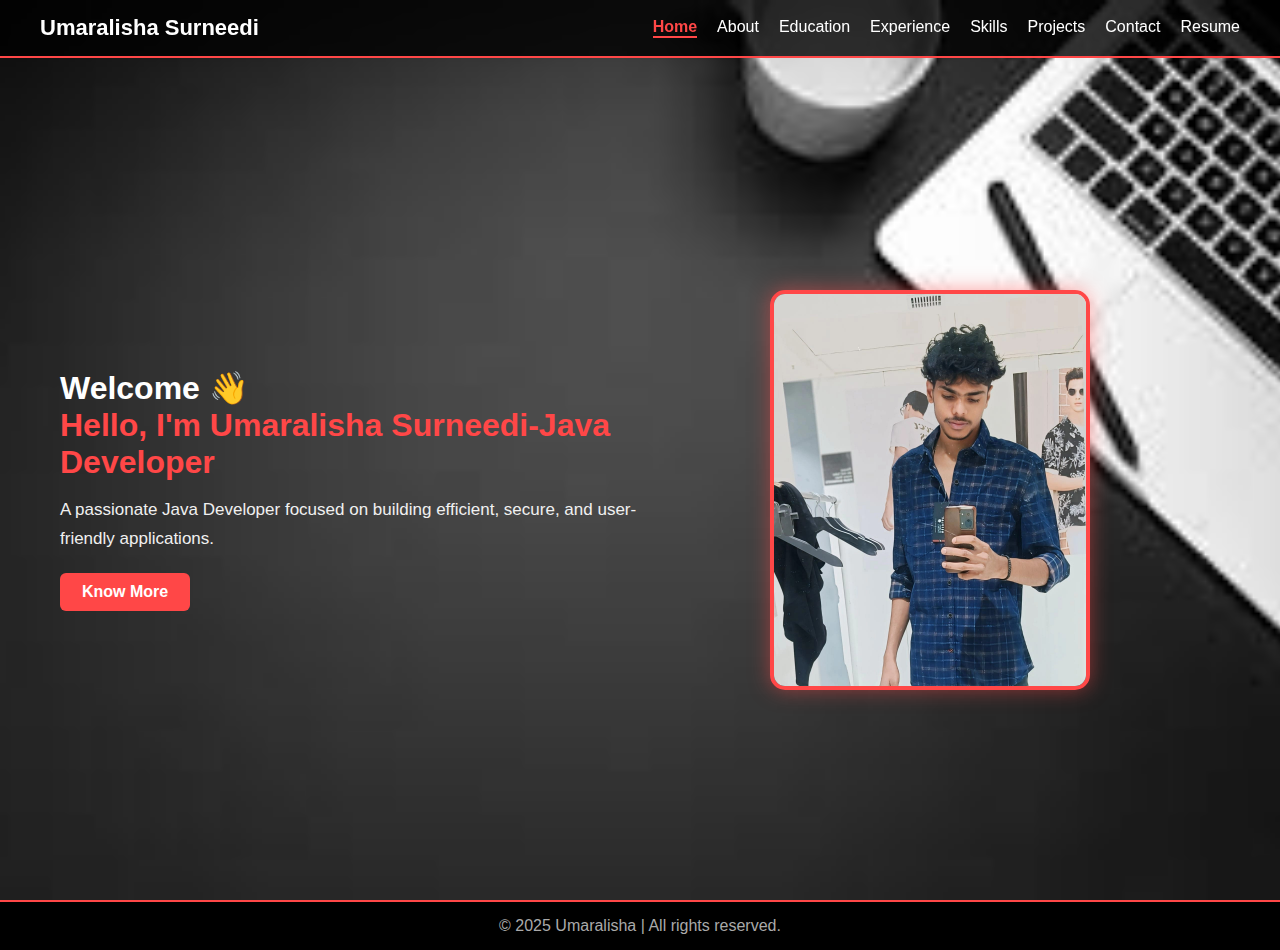
<file: index.html>
<!DOCTYPE html>
<html lang="en">
  <head>
    <meta charset="UTF-8" />
    <meta name="viewport" content="width=device-width, initial-scale=1.0" />
    <title>Umaralisha Surneedi | Portfolio</title>
    <link rel="stylesheet" href="style.css" />
  </head>
  <body>
    <header>
      <div class="menu-toggle" id="menu-toggle">☰</div>
      <h1>Umaralisha Surneedi</h1>
      <nav id="navbar">
        <a href="index.html" class="active">Home</a>
        <a href="about.html">About</a>
        <a href="education.html">Education</a>
        <a href="experience.html">Experience</a>
        <a href="skills.html">Skills</a>
        <a href="projects.html">Projects</a>
        <a href="contact.html">Contact</a>
        <a href="resume.html">Resume</a>
      </nav>
    </header>

    <section
      class="hero hero-index"
      style="
        background-image: url('img1.jpg');
        background-size: cover;
        background-position: center;
      "
    >
      <div class="hero-content">
        <div class="profile-left fade-in">
          <h1>Welcome 👋</h1>
          <h2>Hello, I'm <span>Umaralisha Surneedi-Java Developer</span></h2>
          <p>
            A passionate Java Developer focused on building efficient, secure,
            and user-friendly applications.
          </p>
          <a href="about.html" class="btn">Know More</a>
        </div>
        <div class="profile-right fade-in">
          <img src="pro.jpg" alt="Profile Photo" class="profile-img" />
        </div>
      </div>
    </section>

    <footer>
      <p>© 2025 Umaralisha | All rights reserved.</p>
    </footer>

    <script src="script.js"></script>
  </body>
</html>
</file>
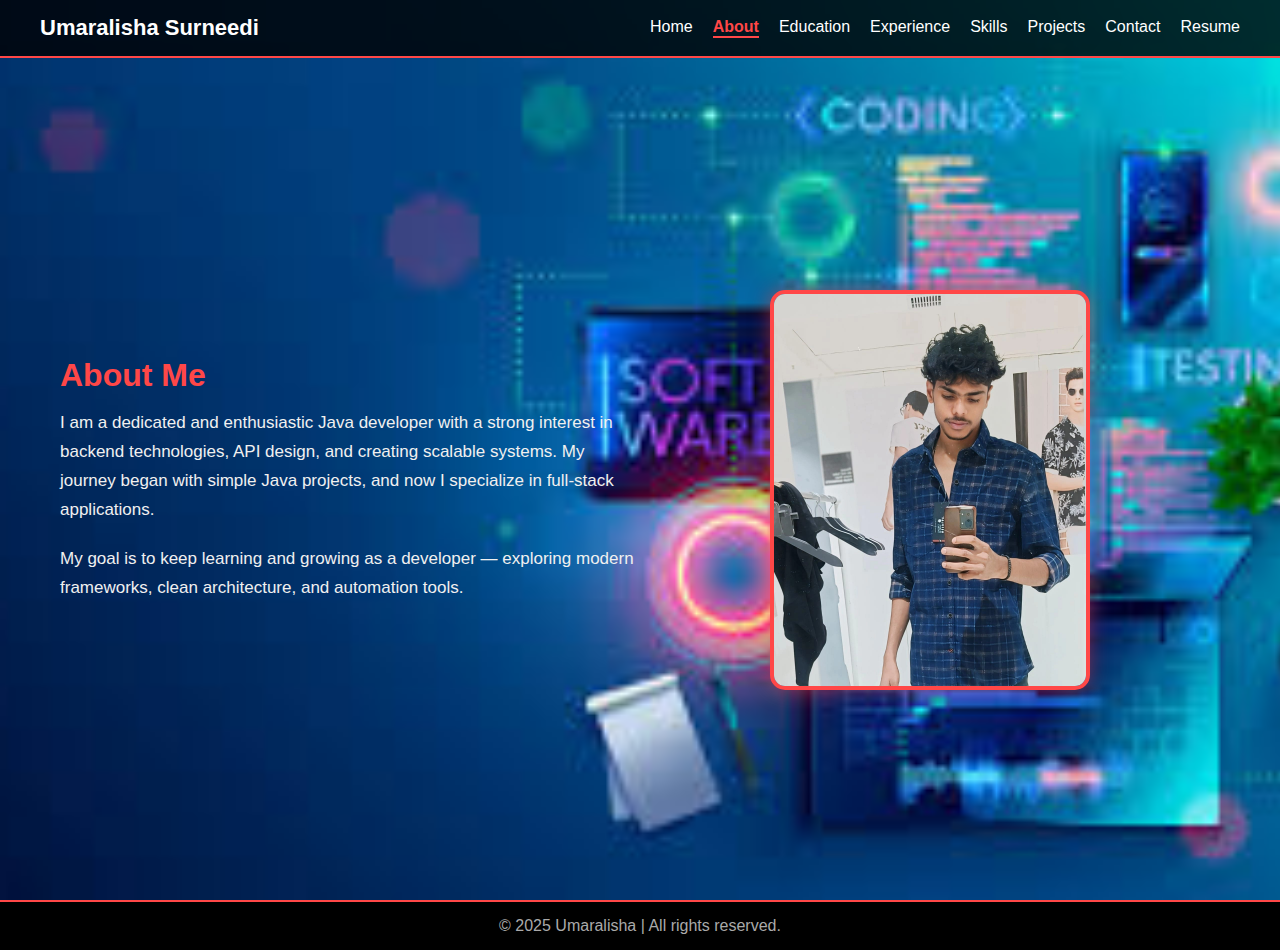
<file: about.html>
<!DOCTYPE html>
<html lang="en">
  <head>
    <meta charset="UTF-8" />
    <meta name="viewport" content="width=device-width, initial-scale=1.0" />
    <title>About | Umaralisha Portfolio</title>
    <link rel="stylesheet" href="style.css" />
  </head>
  <body class="fade-in">
    <header>
      <div class="menu-toggle" id="menu-toggle">☰</div>
      <h1>Umaralisha Surneedi</h1>
      <nav id="navbar">
        <a href="index.html">Home</a>
        <a href="about.html" class="active">About</a>
        <a href="education.html">Education</a>
        <a href="experience.html">Experience</a>
        <a href="skills.html">Skills</a>
        <a href="projects.html">Projects</a>
        <a href="contact.html">Contact</a>
        <a href="resume.html">Resume</a>
      </nav>
    </header>

    <section
      class="hero"
      style="
        background-image: url('img2.jpg');
        background-size: cover;
        background-position: center;
      "
    >
      <div class="hero-content">
        <div class="profile-left fade-in">
          <h2>About Me</h2>
          <p>
            I am a dedicated and enthusiastic Java developer with a strong
            interest in backend technologies, API design, and creating scalable
            systems. My journey began with simple Java projects, and now I
            specialize in full-stack applications.
          </p>
          <p>
            My goal is to keep learning and growing as a developer — exploring
            modern frameworks, clean architecture, and automation tools.
          </p>
        </div>

        <div class="profile-right fade-in">
          <img src="pro.jpg" alt="Profile Photo" class="profile-img" />
        </div>
      </div>
    </section>

    <footer>
      <p>© 2025 Umaralisha | All rights reserved.</p>
    </footer>

    <script src="script.js"></script>
  </body>
</html>
</file>
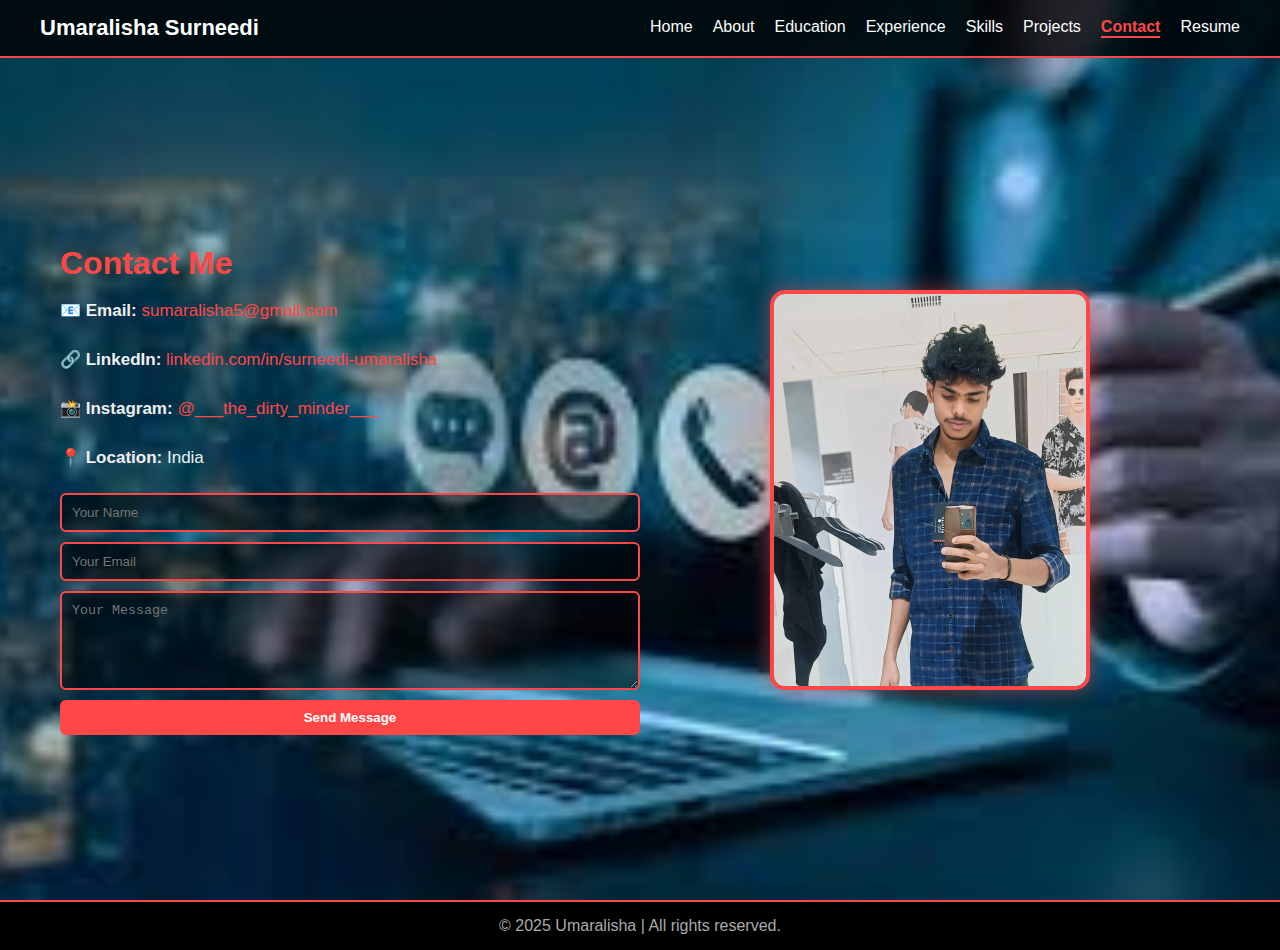
<file: contact.html>
<!DOCTYPE html>
<html lang="en">
  <head>
    <meta charset="UTF-8" />
    <meta name="viewport" content="width=device-width, initial-scale=1.0" />
    <title>Contact | Umaralisha Portfolio</title>
    <link rel="stylesheet" href="style.css" />
  </head>
  <body class="fade-in">
    <header>
      <div class="menu-toggle" id="menu-toggle">☰</div>
      <h1>Umaralisha Surneedi</h1>
      <nav id="navbar">
        <a href="index.html">Home</a>
        <a href="about.html">About</a>
        <a href="education.html">Education</a>
        <a href="experience.html">Experience</a>
        <a href="skills.html">Skills</a>
        <a href="projects.html">Projects</a>
        <a href="contact.html" class="active">Contact</a>
        <a href="resume.html">Resume</a>
      </nav>
    </header>

    <section
      class="hero"
      style="
        background-image: url('contactbackground.jpg');
        background-size: cover;
        background-position: center;
      "
    >
      <div class="hero-content">
        <div class="profile-left fade-in">
          <h2>Contact Me</h2>
          <p>
            📧 <strong>Email:</strong>
            <a href="mailto:sumaralisha5@gmail.com">sumaralisha5@gmail.com</a>
          </p>
          <p>
            🔗 <strong>LinkedIn:</strong>
            <a
              href="https://www.linkedin.com/in/surneedi-umaralisha"
              target="_blank"
              >linkedin.com/in/surneedi-umaralisha</a
            >
          </p>
          <p>
            📸 <strong>Instagram:</strong>
            <a
              href="https://www.instagram.com/___the_dirty_minder___"
              target="_blank"
              >@___the_dirty_minder___</a
            >
          </p>
          <p>📍 <strong>Location:</strong> India</p>

          <form id="contact-form" class="fade-in">
            <input type="text" name="name" placeholder="Your Name" required />
            <input
              type="email"
              name="email"
              placeholder="Your Email"
              required
            />
            <textarea
              name="message"
              placeholder="Your Message"
              rows="5"
              required
            ></textarea>
            <button type="submit" class="btn">Send Message</button>
          </form>
        </div>

        <div class="profile-right fade-in">
          <img src="pro.jpg" alt="Profile Photo" class="profile-img" />
        </div>
      </div>
    </section>

    <footer>
      <p>© 2025 Umaralisha | All rights reserved.</p>
    </footer>

    <script src="script.js"></script>
  </body>
</html>
</file>
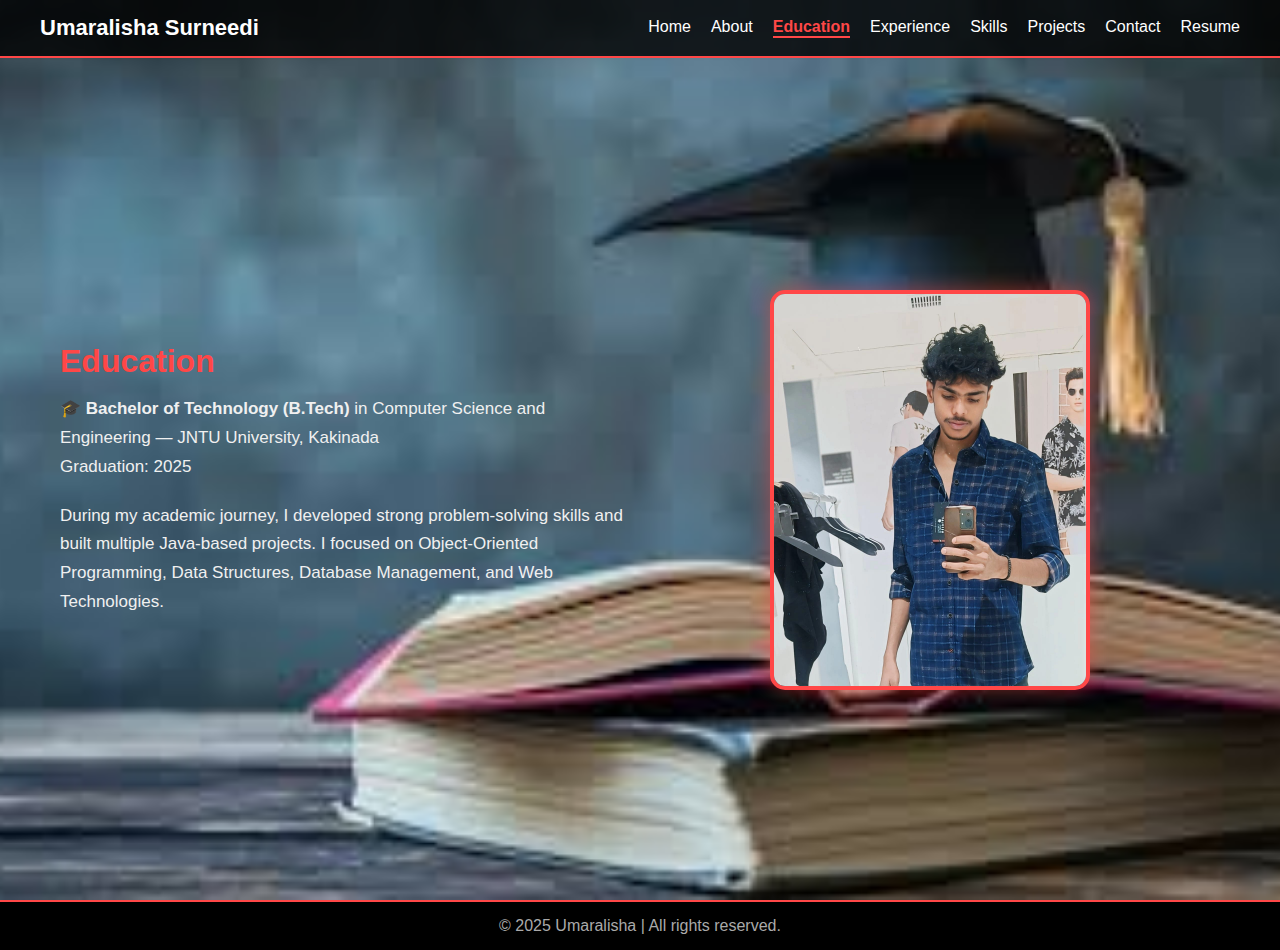
<file: education.html>
<!DOCTYPE html>
<html lang="en">
  <head>
    <meta charset="UTF-8" />
    <meta name="viewport" content="width=device-width, initial-scale=1.0" />
    <title>Education | Umaralisha Portfolio</title>
    <link rel="stylesheet" href="style.css" />
  </head>
  <body class="fade-in">
    <header>
      <div class="menu-toggle" id="menu-toggle">☰</div>
      <h1>Umaralisha Surneedi</h1>
      <nav id="navbar">
        <a href="index.html">Home</a>
        <a href="about.html">About</a>
        <a href="education.html" class="active">Education</a>
        <a href="experience.html">Experience</a>
        <a href="skills.html">Skills</a>
        <a href="projects.html">Projects</a>
        <a href="contact.html">Contact</a>
        <a href="resume.html">Resume</a>
      </nav>
    </header>

    <section
      class="hero"
      style="
        background-image: url('educationbackground.jpg');
        background-size: cover;
        background-position: center;
      "
    >
      <div class="hero-content">
        <div class="profile-left fade-in">
          <h2>Education</h2>
          <p>
            🎓 <strong>Bachelor of Technology (B.Tech)</strong> in Computer
            Science and Engineering — JNTU University, Kakinada
            <br />Graduation: 2025
          </p>
          <p>
            During my academic journey, I developed strong problem-solving
            skills and built multiple Java-based projects. I focused on
            Object-Oriented Programming, Data Structures, Database Management,
            and Web Technologies.
          </p>
        </div>

        <div class="profile-right fade-in">
          <img src="pro.jpg" alt="Profile Photo" class="profile-img" />
        </div>
      </div>
    </section>

    <footer>
      <p>© 2025 Umaralisha | All rights reserved.</p>
    </footer>

    <script src="script.js"></script>
  </body>
</html>
</file>
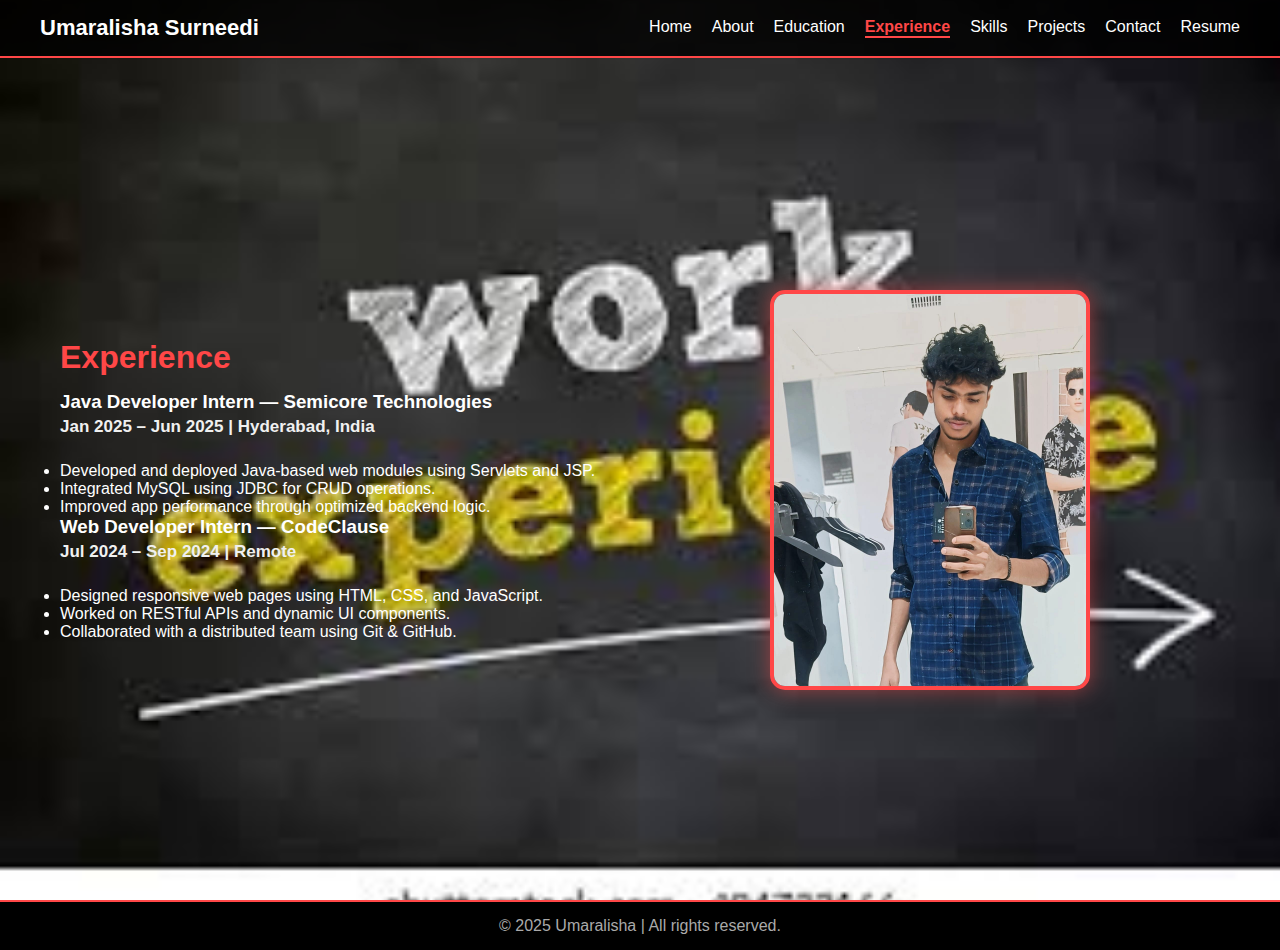
<file: experience.html>
<!DOCTYPE html>
<html lang="en">
  <head>
    <meta charset="UTF-8" />
    <meta name="viewport" content="width=device-width, initial-scale=1.0" />
    <title>Experience | Umaralisha Portfolio</title>
    <link rel="stylesheet" href="style.css" />
  </head>
  <body class="fade-in">
    <header>
      <div class="menu-toggle" id="menu-toggle">☰</div>
      <h1>Umaralisha Surneedi</h1>
      <nav id="navbar">
        <a href="index.html">Home</a>
        <a href="about.html">About</a>
        <a href="education.html">Education</a>
        <a href="experience.html" class="active">Experience</a>
        <a href="skills.html">Skills</a>
        <a href="projects.html">Projects</a>
        <a href="contact.html">Contact</a>
        <a href="resume.html">Resume</a>
      </nav>
    </header>

    <section
      class="hero"
      style="
        background-image: url('exp.jpg');
        background-size: cover;
        background-position: center;
      "
    >
      <div class="hero-content">
        <div class="profile-left fade-in">
          <h2>Experience</h2>
          <div class="info-box">
            <h3>Java Developer Intern — Semicore Technologies</h3>
            <p><strong>Jan 2025 – Jun 2025 | Hyderabad, India</strong></p>
            <ul>
              <li>
                Developed and deployed Java-based web modules using Servlets and
                JSP.
              </li>
              <li>Integrated MySQL using JDBC for CRUD operations.</li>
              <li>Improved app performance through optimized backend logic.</li>
            </ul>
          </div>

          <div class="info-box">
            <h3>Web Developer Intern — CodeClause</h3>
            <p><strong>Jul 2024 – Sep 2024 | Remote</strong></p>
            <ul>
              <li>
                Designed responsive web pages using HTML, CSS, and JavaScript.
              </li>
              <li>Worked on RESTful APIs and dynamic UI components.</li>
              <li>Collaborated with a distributed team using Git & GitHub.</li>
            </ul>
          </div>
        </div>

        <div class="profile-right fade-in">
          <img src="pro.jpg" alt="Profile Photo" class="profile-img" />
        </div>
      </div>
    </section>

    <footer>
      <p>© 2025 Umaralisha | All rights reserved.</p>
    </footer>

    <script src="script.js"></script>
  </body>
</html>
</file>
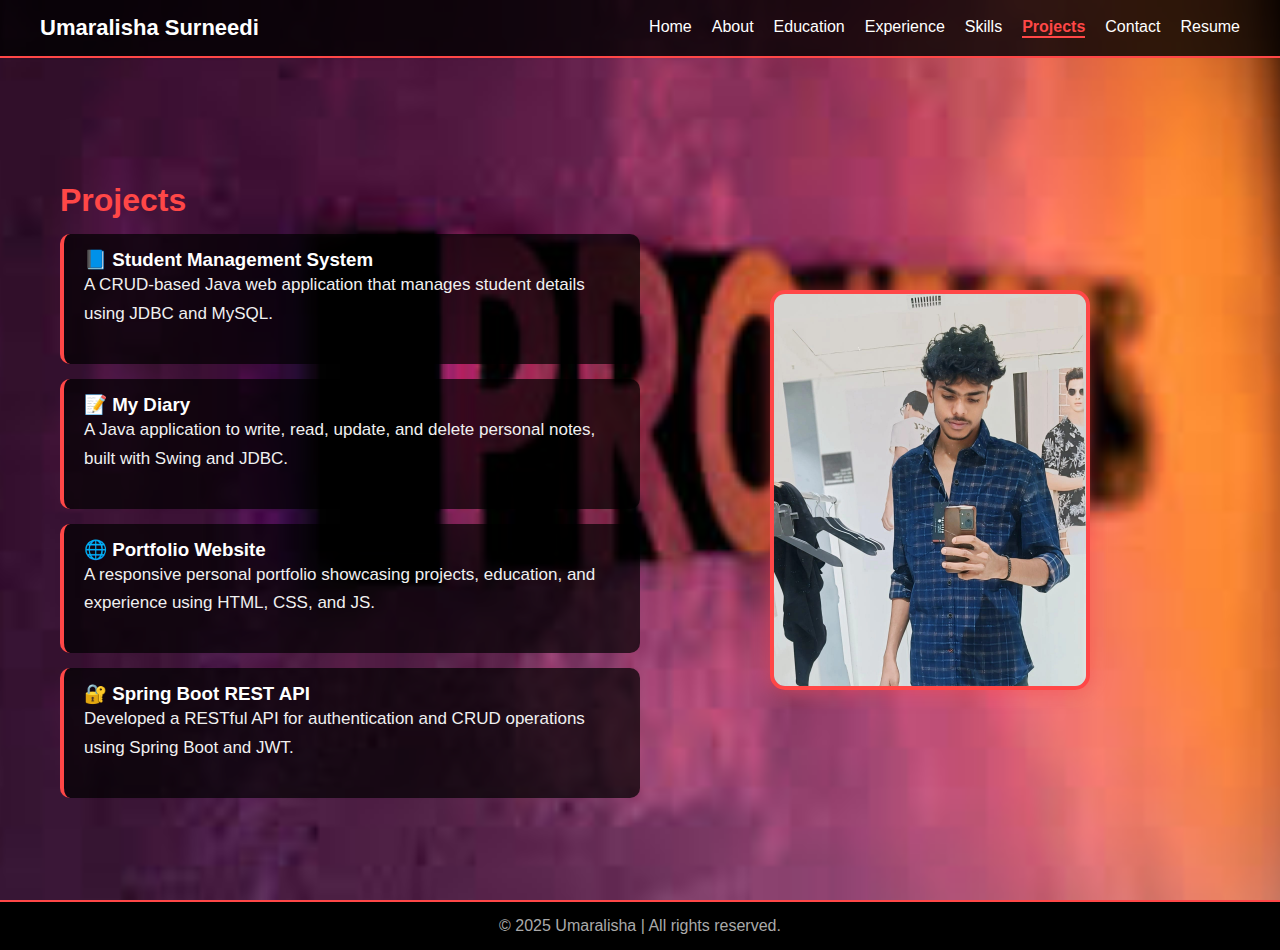
<file: projects.html>
<!DOCTYPE html>
<html lang="en">
  <head>
    <meta charset="UTF-8" />
    <meta name="viewport" content="width=device-width, initial-scale=1.0" />
    <title>Projects | Umaralisha Portfolio</title>
    <link rel="stylesheet" href="style.css" />
  </head>
  <body class="fade-in">
    <header>
      <div class="menu-toggle" id="menu-toggle">☰</div>
      <h1>Umaralisha Surneedi</h1>
      <nav id="navbar">
        <a href="index.html">Home</a>
        <a href="about.html">About</a>
        <a href="education.html">Education</a>
        <a href="experience.html">Experience</a>
        <a href="skills.html">Skills</a>
        <a href="projects.html" class="active">Projects</a>
        <a href="contact.html">Contact</a>
        <a href="resume.html">Resume</a>
      </nav>
    </header>

    <section
      class="hero"
      style="
        background-image: url('projectbackground.jpg');
        background-size: cover;
        background-position: center;
      "
    >
      <div class="hero-content">
        <div class="profile-left fade-in">
          <h2>Projects</h2>
          <div class="projects-list">
            <div class="project">
              <h3>📘 Student Management System</h3>
              <p>
                A CRUD-based Java web application that manages student details
                using JDBC and MySQL.
              </p>
            </div>

            <div class="project">
              <h3>📝 My Diary</h3>
              <p>
                A Java application to write, read, update, and delete personal
                notes, built with Swing and JDBC.
              </p>
            </div>

            <div class="project">
              <h3>🌐 Portfolio Website</h3>
              <p>
                A responsive personal portfolio showcasing projects, education,
                and experience using HTML, CSS, and JS.
              </p>
            </div>

            <div class="project">
              <h3>🔐 Spring Boot REST API</h3>
              <p>
                Developed a RESTful API for authentication and CRUD operations
                using Spring Boot and JWT.
              </p>
            </div>
          </div>
        </div>

        <div class="profile-right fade-in">
          <img src="pro.jpg" alt="Profile Photo" class="profile-img" />
        </div>
      </div>
    </section>

    <footer>
      <p>© 2025 Umaralisha | All rights reserved.</p>
    </footer>

    <script src="script.js"></script>
  </body>
</html>
</file>
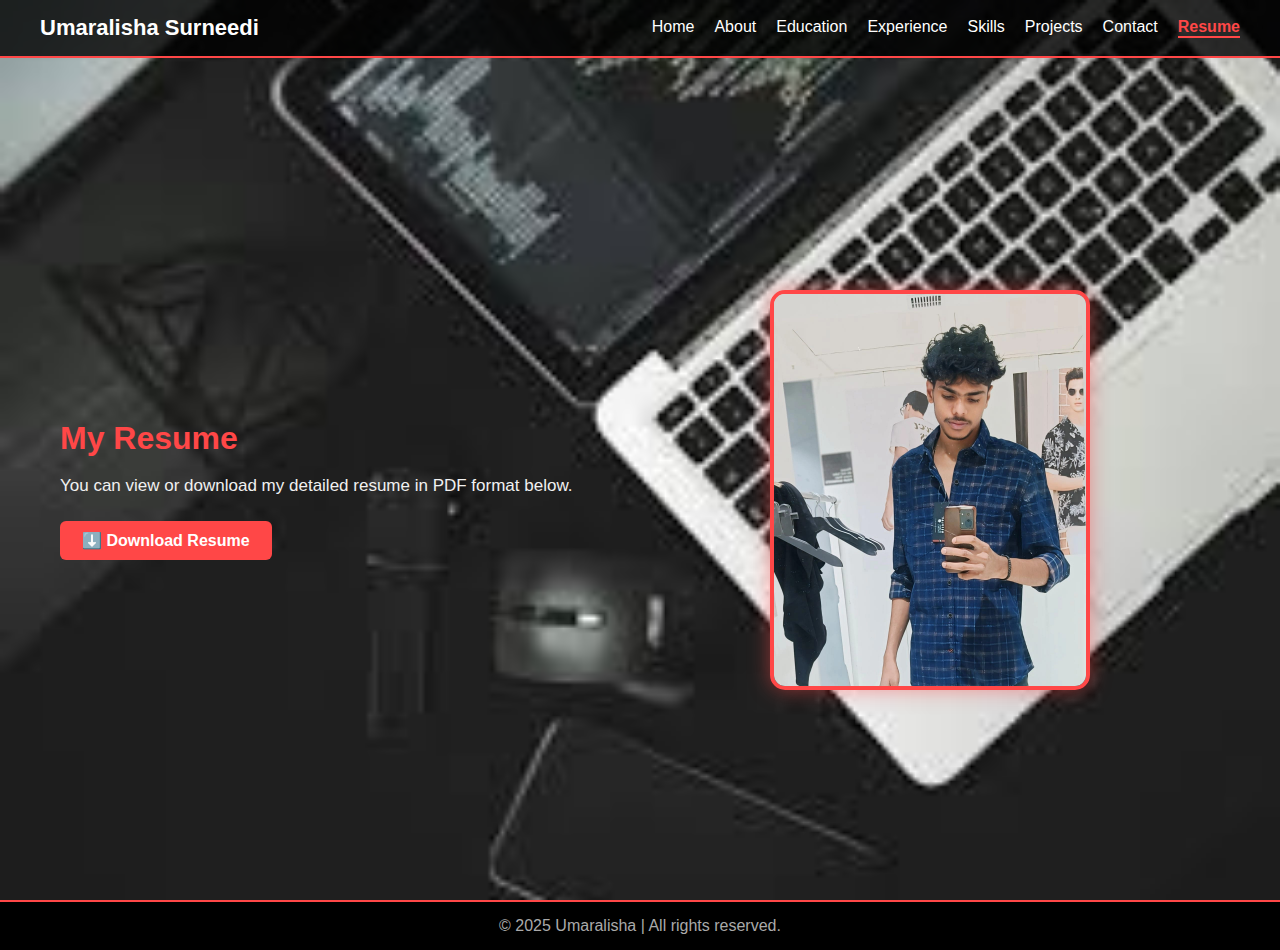
<file: resume.html>
<!DOCTYPE html>
<html lang="en">
  <head>
    <meta charset="UTF-8" />
    <meta name="viewport" content="width=device-width, initial-scale=1.0" />
    <title>Resume | Umaralisha Portfolio</title>
    <link rel="stylesheet" href="style.css" />
  </head>
  <body class="fade-in">
    <header>
      <div class="menu-toggle" id="menu-toggle">☰</div>
      <h1>Umaralisha Surneedi</h1>
      <nav id="navbar">
        <a href="index.html">Home</a>
        <a href="about.html">About</a>
        <a href="education.html">Education</a>
        <a href="experience.html">Experience</a>
        <a href="skills.html">Skills</a>
        <a href="projects.html">Projects</a>
        <a href="contact.html">Contact</a>
        <a href="resume.html" class="active">Resume</a>
      </nav>
    </header>

    <section
      class="hero"
      style="
        background-image: url('img3.jpg');
        background-size: cover;
        background-position: center;
      "
    >
      <div class="hero-content">
        <div class="profile-left fade-in">
          <h2>My Resume</h2>
          <p>
            You can view or download my detailed resume in PDF format below.
          </p>
          <a href="Umaralishaj1.pdf" class="btn" download>⬇️ Download Resume</a>
        </div>

        <div class="profile-right fade-in">
          <img src="pro.jpg" alt="Profile Photo" class="profile-img" />
        </div>
      </div>
    </section>

    <footer>
      <p>© 2025 Umaralisha | All rights reserved.</p>
    </footer>

    <script src="script.js"></script>
  </body>
</html>
</file>
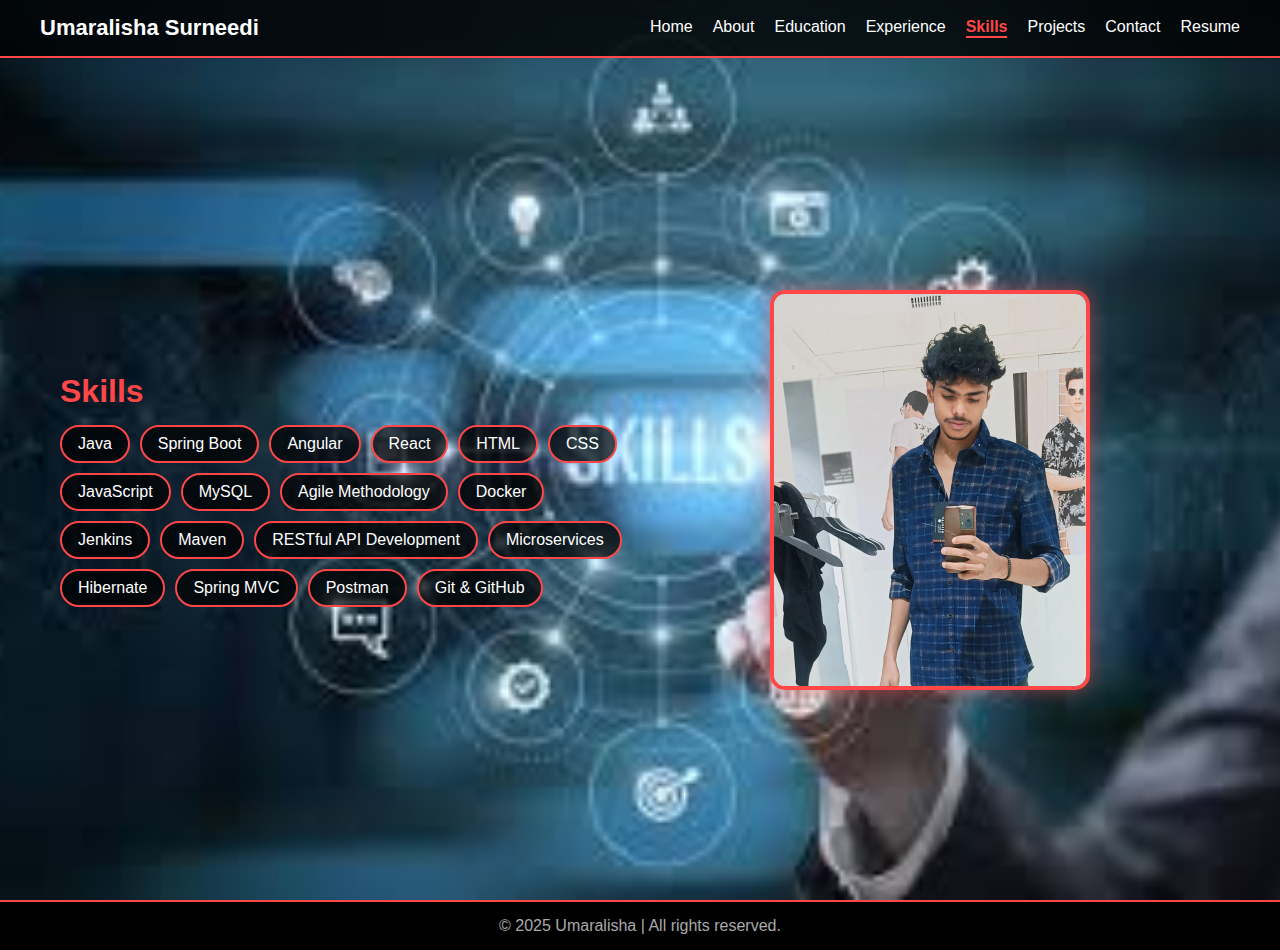
<file: skills.html>
<!DOCTYPE html>
<html lang="en">
  <head>
    <meta charset="UTF-8" />
    <meta name="viewport" content="width=device-width, initial-scale=1.0" />
    <title>Skills | Umaralisha Portfolio</title>
    <link rel="stylesheet" href="style.css" />
  </head>
  <body class="fade-in">
    <header>
      <div class="menu-toggle" id="menu-toggle">☰</div>
      <h1>Umaralisha Surneedi</h1>
      <nav id="navbar">
        <a href="index.html">Home</a>
        <a href="about.html">About</a>
        <a href="education.html">Education</a>
        <a href="experience.html">Experience</a>
        <a href="skills.html" class="active">Skills</a>
        <a href="projects.html">Projects</a>
        <a href="contact.html">Contact</a>
        <a href="resume.html">Resume</a>
      </nav>
    </header>

    <section
      class="hero"
      style="
        background-image: url('skillsbackground.jpg');
        background-size: cover;
        background-position: center;
      "
    >
      <div class="hero-content">
        <div class="profile-left fade-in">
          <h2>Skills</h2>
          <div class="skills-list">
            <div class="skill">Java</div>
            <div class="skill">Spring Boot</div>
            <div class="skill">Angular</div>
            <div class="skill">React</div>
            <div class="skill">HTML</div>
            <div class="skill">CSS</div>
            <div class="skill">JavaScript</div>
            <div class="skill">MySQL</div>
            <div class="skill">Agile Methodology</div>
            <div class="skill">Docker</div>
            <div class="skill">Jenkins</div>
            <div class="skill">Maven</div>
            <div class="skill">RESTful API Development</div>
            <div class="skill">Microservices</div>
            <div class="skill">Hibernate</div>
            <div class="skill">Spring MVC</div>
            <div class="skill">Postman</div>
            <div class="skill">Git & GitHub</div>
          </div>
        </div>

        <div class="profile-right fade-in">
          <img src="pro.jpg" alt="Profile Photo" class="profile-img" />
        </div>
      </div>
    </section>

    <footer>
      <p>© 2025 Umaralisha | All rights reserved.</p>
    </footer>

    <script src="script.js"></script>
  </body>
</html>
</file>
<file: style.css>
/* ===== RESET & BASE ===== */
* {
  margin: 0;
  padding: 0;
  box-sizing: border-box;
}

body {
  font-family: "Poppins", sans-serif;
  color: #fff;
  background: #000;
  overflow-x: hidden;
}

a {
  color: #ff4747;
  text-decoration: none;
  transition: 0.3s;
}

a:hover {
  color: #ffffff;
}

/* ===== HEADER ===== */
header {
  position: fixed;
  top: 0;
  width: 100%;
  background: rgba(0, 0, 0, 0.8);
  display: flex;
  justify-content: space-between;
  align-items: center;
  padding: 15px 40px;
  z-index: 1000;
  border-bottom: 2px solid #ff4747;
}

header h1 {
  font-size: 22px;
  font-weight: 600;
  color: #fff;
}

/* ===== NAVIGATION ===== */
nav {
  display: flex;
  gap: 20px;
}

nav a {
  color: #fff;
  font-weight: 500;
}

nav a.active {
  color: #ff4747;
  font-weight: 600;
  border-bottom: 2px solid #ff4747;
}

/* ===== TOGGLE (LEFT SIDE) ===== */
.menu-toggle {
  display: none;
  font-size: 28px;
  color: #ff4747;
  cursor: pointer;
  position: absolute;
  left: 20px;
  top: 15px;
}

/* ===== HERO SECTION ===== */
.hero {
  min-height: 100vh;
  display: flex;
  align-items: center;
  justify-content: center;
  background-size: cover;
  background-position: center;
  padding-top: 80px;
}

.hero-content {
  display: flex;
  justify-content: space-between;
  align-items: center;
  flex-wrap: wrap;
  padding: 60px;
  width: 100%;
}

.profile-left {
  flex: 1;
  min-width: 300px;
  max-width: 600px;
}

.profile-left h2 {
  color: #ff4747;
  font-size: 32px;
  margin-bottom: 15px;
}

.profile-left p {
  color: #f0f0f0;
  font-size: 17px;
  margin-bottom: 20px;
  line-height: 1.7;
}

/* ===== PROFILE IMAGE ===== */
.profile-right {
  flex: 1;
  display: flex;
  justify-content: center;
  align-items: center;
}

.profile-img {
  width: 320px;
  height: 400px;
  object-fit: cover;
  border-radius: 15px;
  border: 4px solid #ff4747;
  box-shadow: 0 0 20px rgba(255, 71, 71, 0.5);
  transition: transform 0.4s ease;
}

.profile-img:hover {
  transform: scale(1.05);
}

/* ===== BUTTONS ===== */
.btn {
  background: #ff4747;
  color: #fff;
  padding: 10px 22px;
  border-radius: 6px;
  font-weight: 600;
  display: inline-block;
  transition: 0.3s;
}

.btn:hover {
  background: #d63031;
}

/* ===== SKILLS ===== */
.skills-list {
  display: flex;
  flex-wrap: wrap;
  gap: 10px;
}

.skill {
  background: rgba(0, 0, 0, 0.7);
  border: 2px solid #ff4747;
  color: #fff;
  padding: 8px 16px;
  border-radius: 20px;
  transition: 0.3s;
}

.skill:hover {
  background: #ff4747;
  color: #000;
}

/* ===== PROJECTS ===== */
.projects-list {
  display: flex;
  flex-direction: column;
  gap: 15px;
}

.project {
  background: rgba(0, 0, 0, 0.7);
  border-left: 4px solid #ff4747;
  padding: 15px 20px;
  border-radius: 10px;
  transition: transform 0.3s;
}

.project:hover {
  transform: translateY(-5px);
}

/* ===== CONTACT FORM ===== */
form {
  display: flex;
  flex-direction: column;
  gap: 10px;
  margin-top: 20px;
}

form input,
form textarea {
  padding: 10px;
  border: 2px solid #ff4747;
  border-radius: 6px;
  background: rgba(0, 0, 0, 0.5);
  color: #fff;
}

form button {
  border: none;
  background: #ff4747;
  color: #fff;
  padding: 10px;
  border-radius: 6px;
  cursor: pointer;
  font-weight: 600;
}

form button:hover {
  background: #d63031;
}

/* ===== FOOTER ===== */
footer {
  text-align: center;
  background: rgba(0, 0, 0, 0.85);
  color: #aaa;
  padding: 15px 0;
  border-top: 2px solid #ff4747;
}

/* ===== FADE-IN ANIMATION ===== */
.fade-in {
  opacity: 0;
  transform: translateY(25px);
  animation: fadeInUp 1.2s ease forwards;
}

@keyframes fadeInUp {
  0% {
    opacity: 0;
    transform: translateY(25px);
  }
  100% {
    opacity: 1;
    transform: translateY(0);
  }
}

/* ===== RESPONSIVE (MOBILE) ===== */
@media (max-width: 768px) {
  nav {
    display: none;
    flex-direction: column;
    background: rgba(0, 0, 0, 0.95);
    position: absolute;
    top: 60px;
    left: 20px;
    width: 180px;
    padding: 20px;
    border-radius: 8px;
    border: 1px solid #ff4747;
  }

  nav a {
    margin: 8px 0;
    color: #fff;
  }

  .menu-toggle {
    display: block;
  }

  .hero-content {
    flex-direction: column;
    text-align: center;
    padding: 30px;
  }

  .profile-right {
    margin-top: 25px;
  }

  .profile-img {
    width: 220px;
    height: 220px;
  }
  /* ===== BLACK FONT FOR INFORMATION CONTENT ===== */
  .info-box,
  .profile-left,
  .projects-list,
  .skills-list,
  form {
    color: #000; /* Black text inside information sections */
  }

  .info-box h2,
  .info-box h3,
  .profile-left h2,
  .profile-left h3 {
    color: #d63031; /* Red headings for good contrast */
  }

  .skill,
  .project {
    background: rgba(255, 255, 255, 0.9);
    color: #000;
    border-color: #d63031;
  }

  .skill:hover {
    background: #d63031;
    color: #fff;
  }

  .project:hover {
    background: rgba(255, 71, 71, 0.9);
    color: #fff;
  }

  form input,
  form textarea {
    background: rgba(255, 255, 255, 0.9);
    color: #000;
    border: 2px solid #d63031;
  }
}
</file>
